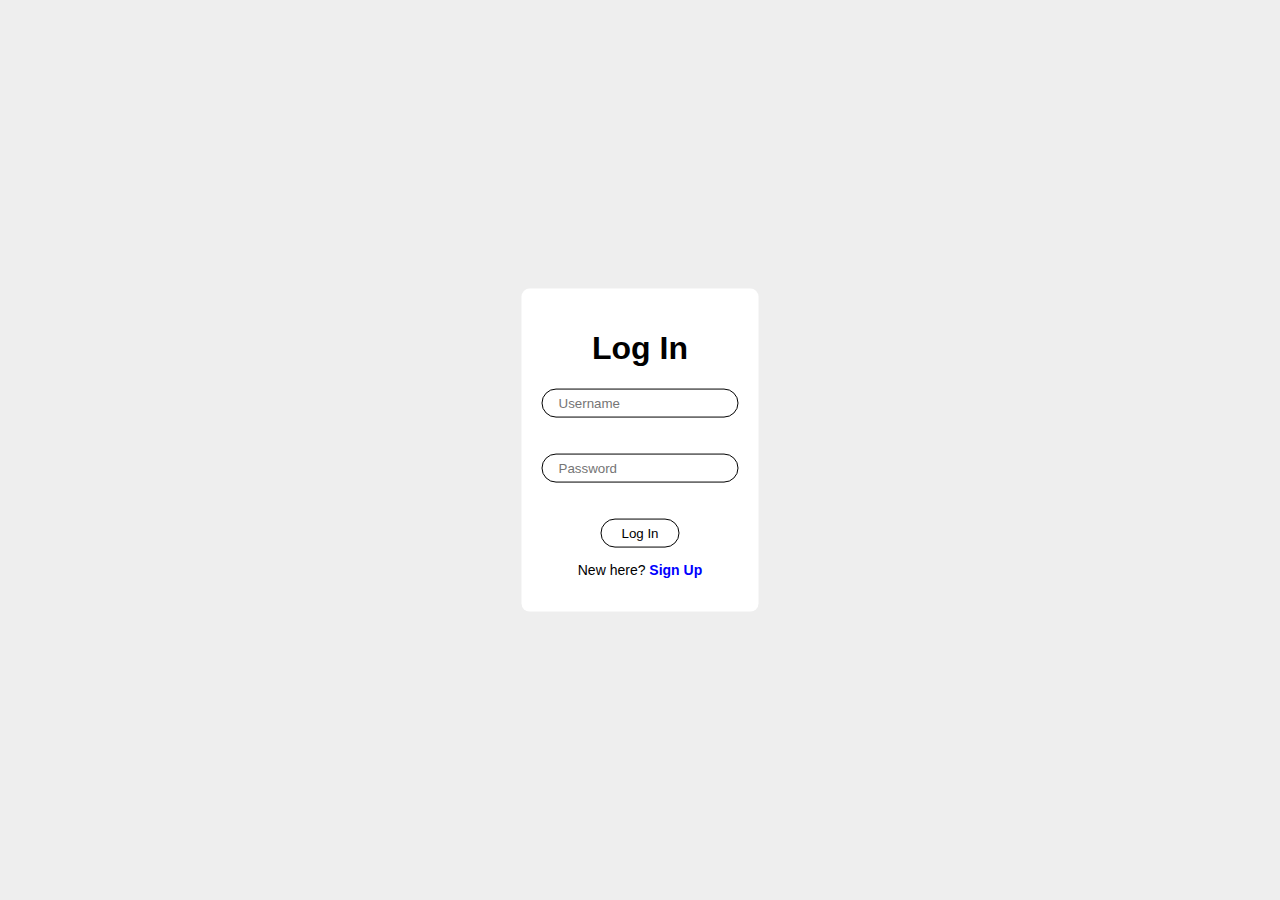
<file: index.html>
<!doctype HTML>
<html>
    <head>
        <title>Tutors Log In</title>
        <link rel="stylesheet" href="css/index.css">
    </head>
    <body>
        <div class="wrapper">
            <div class="main">
                <center><h1 class="login-heading">Log In</h1></center>
                <center><input type="text" class="username" placeholder="Username"></center>
                <br>
                <br>
                <center><input type="password" class="password" placeholder="Password"></center>
                <br>
                <br>
                <center><button class="login">Log In</button></center>
            </div>
            <div class="signup">
                <center><p class="redirect">New here? <span class="blue">Sign Up</span></p></center>
            </div>
        </div>

        <script src="https://code.jquery.com/jquery-3.6.0.min.js" integrity="sha256-/xUj+3OJU5yExlq6GSYGSHk7tPXikynS7ogEvDej/m4=" crossorigin="anonymous"></script>
        <script src="js/index.js"></script>
    </body>
</html>
</file>
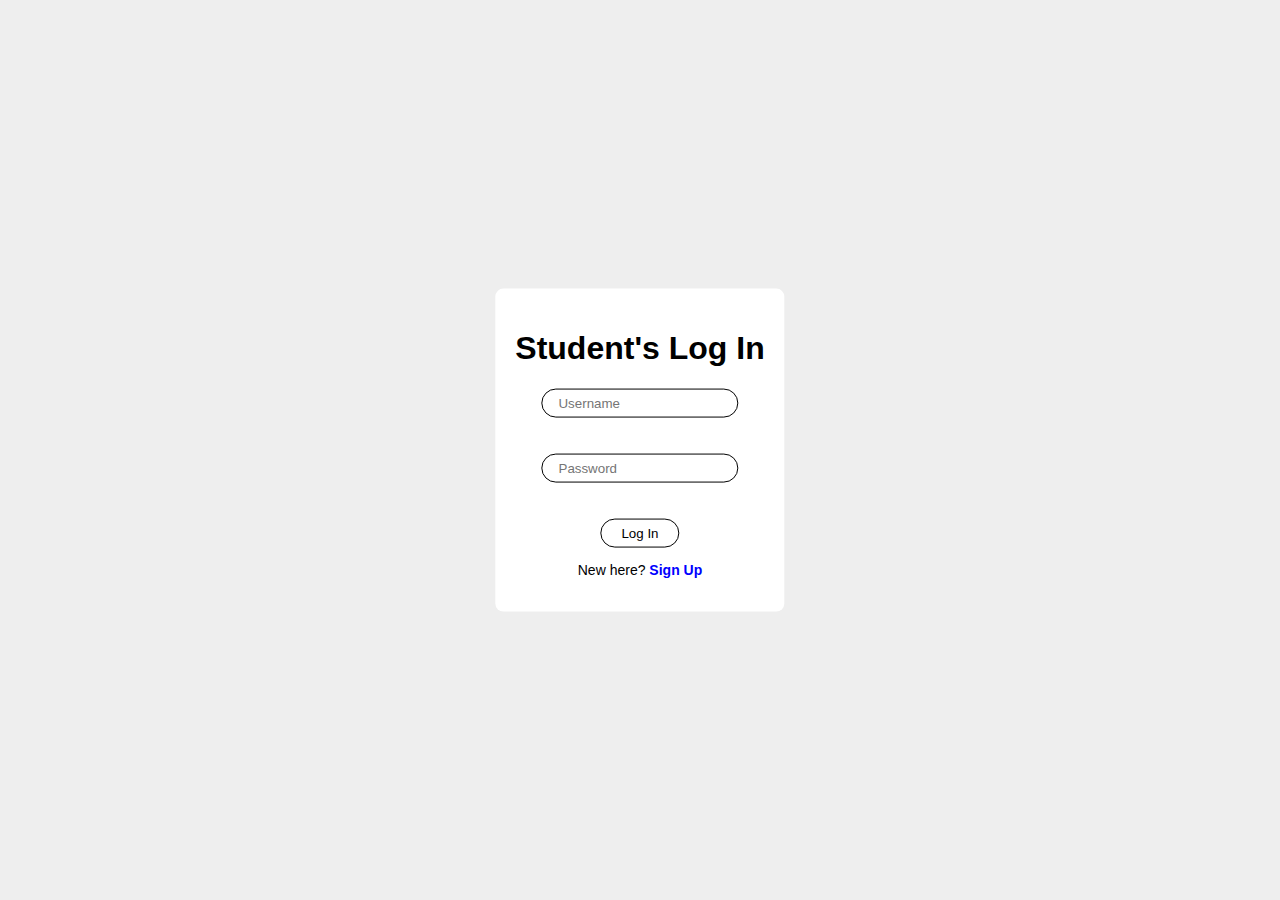
<file: index copy.html>
<!doctype HTML>
<html>
    <head>
        <title>Tutors Log In</title>
        <link rel="stylesheet" href="css/index.css">
    </head>
    <body>
        <div class="wrapper">
            <div class="main">
                <center><h1 class="login-heading">Student's Log In</h1></center>
                <center><input type="text" class="username" placeholder="Username"></center>
                <br>
                <br>
                <center><input type="password" class="password" placeholder="Password"></center>
                <br>
                <br>
                <center><button class="login">Log In</button></center>
            </div>
            <div class="signup">
                <center><p class="redirect">New here? <span class="blue">Sign Up</span></p></center>
            </div>
        </div>

        <script src="https://code.jquery.com/jquery-3.6.0.min.js" integrity="sha256-/xUj+3OJU5yExlq6GSYGSHk7tPXikynS7ogEvDej/m4=" crossorigin="anonymous"></script>
        <script src="js/index.js"></script>
    </body>
</html>
</file>
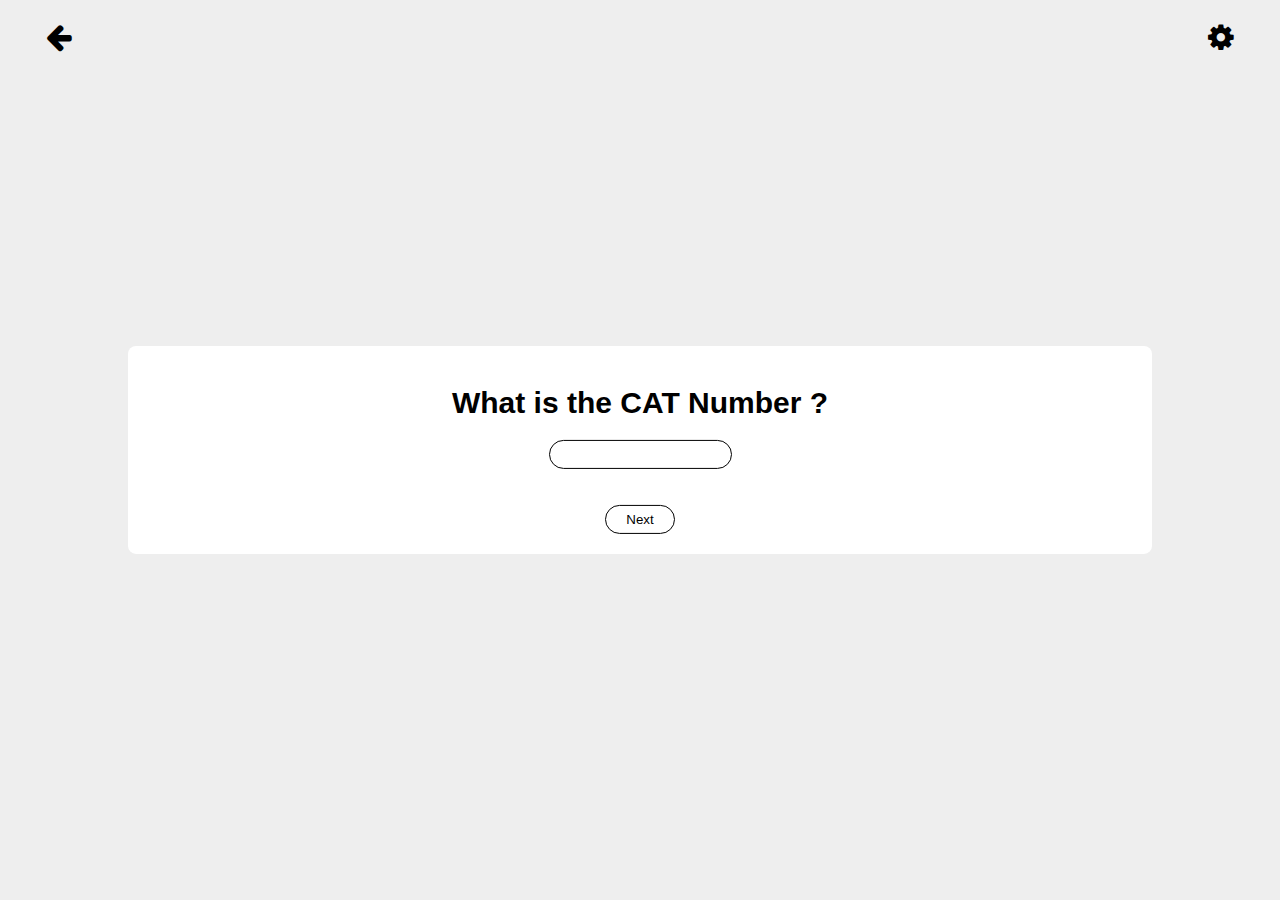
<file: html/catnumber.html>
<!DOCTYPE html>
<html>
    <head>
        <title>CAT Number</title>
        <link rel="stylesheet" href="../css/catnumber.css">
        <link rel="stylesheet" href="../css/font-awesome-4.7.0/css/font-awesome.min.css">
    </head>
    <body>
        <div class="profile">
            <button class="profile-button"><i class="fa fa-cog" aria-hidden="true"></i></button>
            <button class="back"><i class="fa fa-arrow-left" aria-hidden="true"></i></button>
            <div class="options">
                <button class="option">Student Info</button>
                <br>
                <br>
                <br>
                <br>
                <button class="option">Sign Out</button>
            </div>
        </div>
        <div class="wrapper">
            <div class="main">
                <center><h1 class="question">What is the CAT Number ?</h1></center>
                <center><input type="text" class="answer"></center>
                <br>
                <br>
            </div>
            <div class="redirect">
                <center><button class="next">Next</button></center>
            </div>
        </div>

        <script src="https://code.jquery.com/jquery-3.6.0.min.js" integrity="sha256-/xUj+3OJU5yExlq6GSYGSHk7tPXikynS7ogEvDej/m4=" crossorigin="anonymous"></script>
        <script src="../js/catnumber.js"></script>
    </body>
</html>
</file>
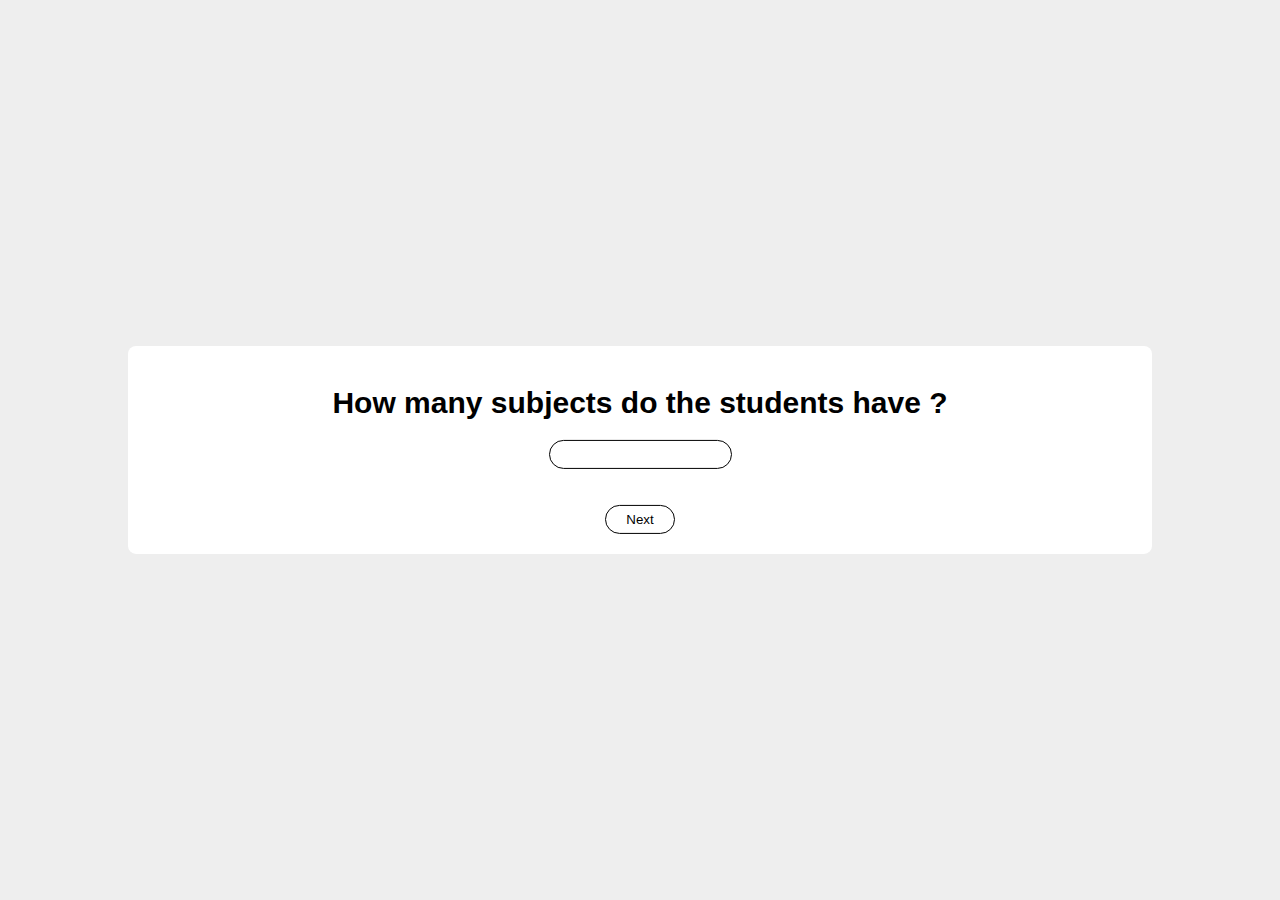
<file: html/question1.html>
<!DOCTYPE html>
<html>
    <head>
        <title>Question 1</title>
        <link rel="stylesheet" href="../css/question1.css">
    </head>
    <body>
        <div class="wrapper">
            <div class="main">
                <center><h1 class="question">How many subjects do the students have ?</h1></center>
                <center><input type="text" class="answer"></center>
                <br>
                <br>
            </div>
            <div class="redirect">
                <center><button class="next">Next</button></center>
            </div>
        </div>

        <script src="https://code.jquery.com/jquery-3.6.0.min.js" integrity="sha256-/xUj+3OJU5yExlq6GSYGSHk7tPXikynS7ogEvDej/m4=" crossorigin="anonymous"></script>
        <script src="../js/question1.js"></script>
    </body>
</html>
</file>
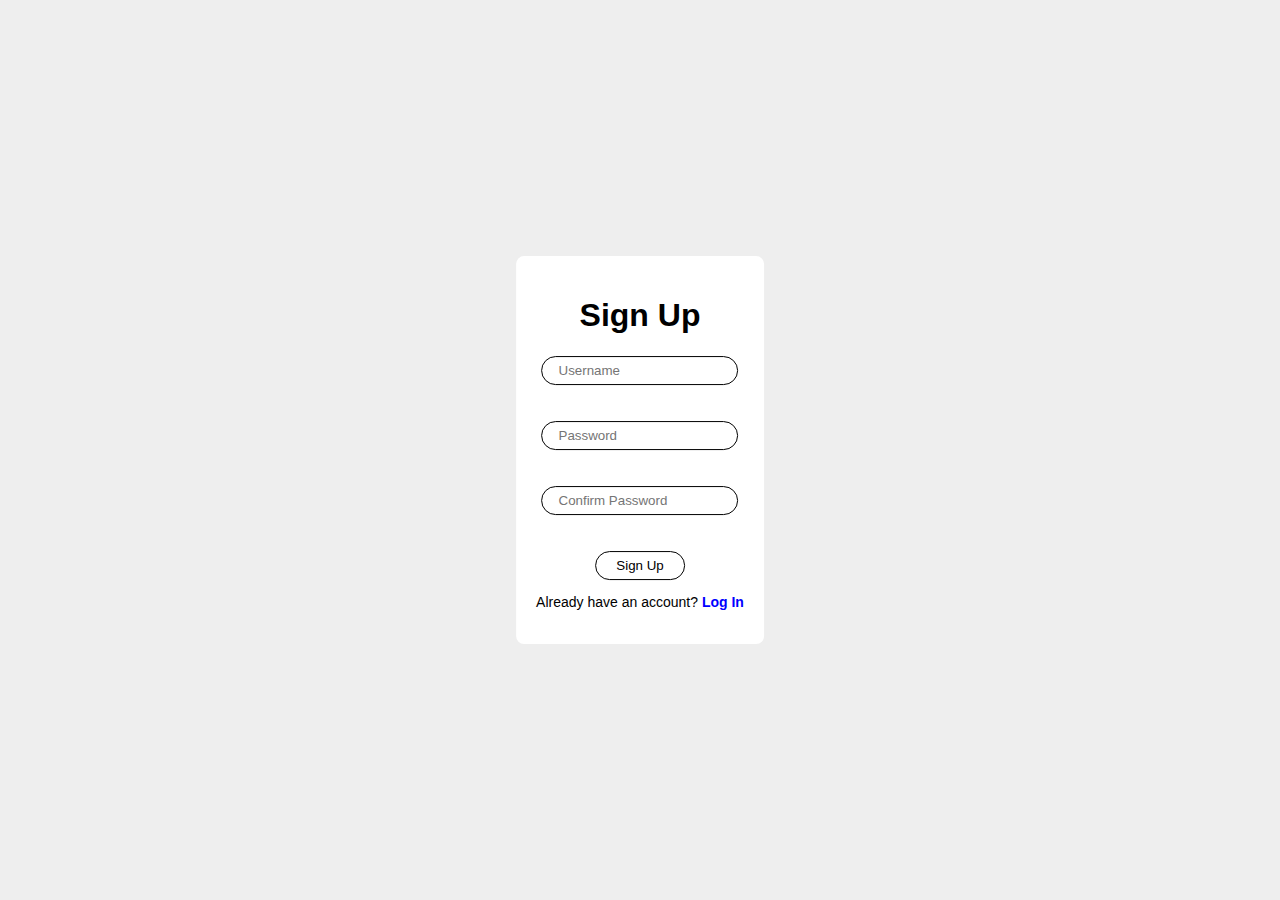
<file: html/signup.html>
<!doctype HTML>
<html>
    <head>
        <title>Tutors Signup</title>
        <link rel="stylesheet" href="../css/signup.css">
    </head>
    <body>
        <div class="wrapper">
            <div class="main">
                <center><h1 class="signup-heading">Sign Up</h1></center>
                <center><input type="text" class="username" placeholder="Username"></center>
                <br>
                <br>
                <center><input type="password" class="password" placeholder="Password"></center>
                <br>
                <br>
                <center><input type="password" class="confirm-password" placeholder="Confirm Password"></center>
                <br>
                <br>
                <center><button class="signup">Sign Up</button></center>
            </div>
            <div class="login">
                <p class="redirect">Already have an account? <span class="blue">Log In</span></p></center>
            </div>
        </div>

        <script src="https://code.jquery.com/jquery-3.6.0.min.js" integrity="sha256-/xUj+3OJU5yExlq6GSYGSHk7tPXikynS7ogEvDej/m4=" crossorigin="anonymous"></script>
        <script src="../js/signup.js"></script>
    </body>
</html>
</file>
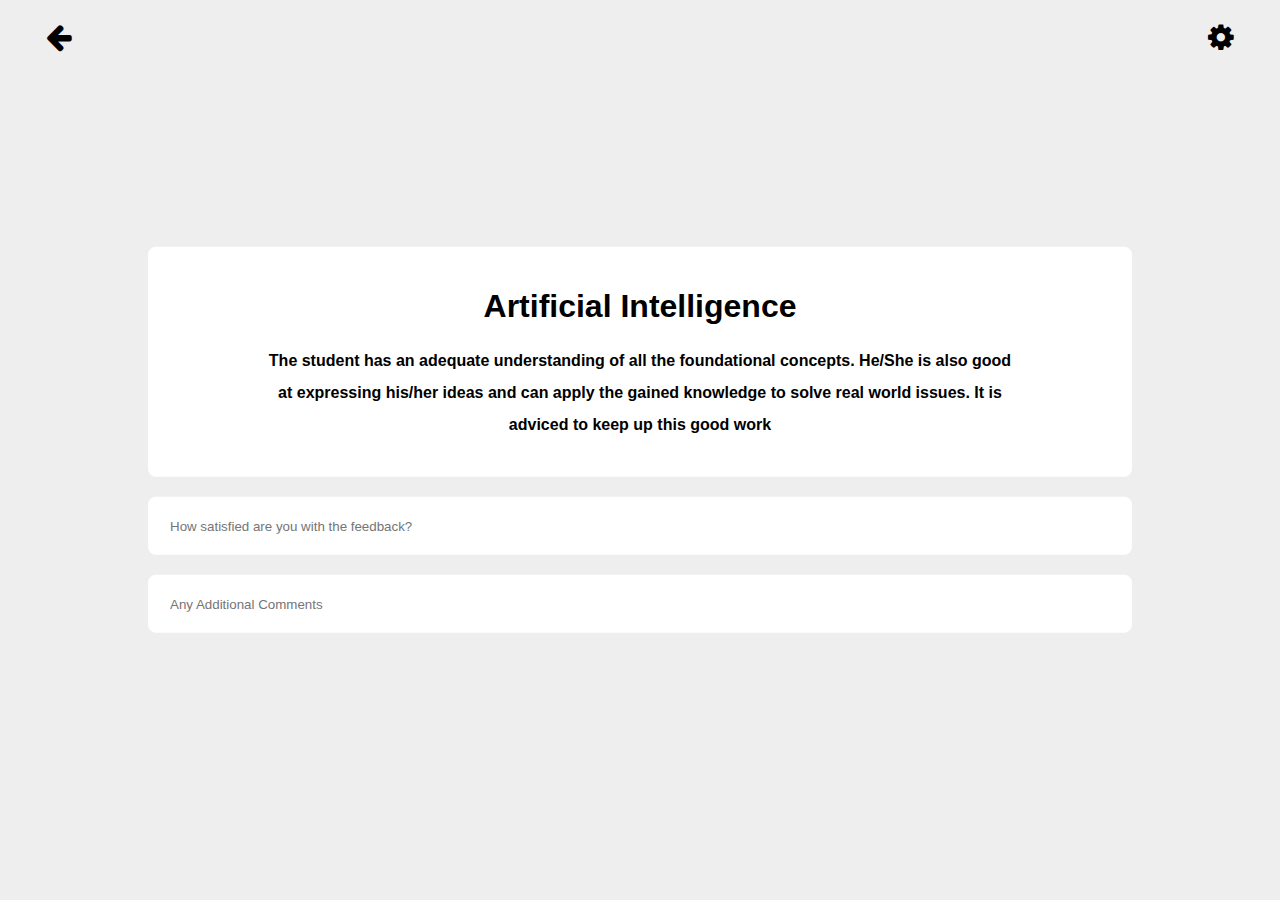
<file: html/studentdetails copy.html>
<!DOCTYPE html>
<html>
    <head>
        <title>Student A</title>
        <link rel="stylesheet" href="../css/studentdetails.css">
        <link rel="stylesheet" href="../css/font-awesome-4.7.0/css/font-awesome.min.css">
    </head>
    <body>
        <div class="profile">
            <button class="profile-button"><i class="fa fa-cog" aria-hidden="true"></i></button>
            <button class="back"><i class="fa fa-arrow-left" aria-hidden="true"></i></button>
            <div class="options">
                <button class="option">Student Info</button>
                <br>
                <br>
                <br>
                <br>
                <button class="option">Sign Out</button>
            </div>
        </div>
        <div class="wrapper">
            <div class="subjects">
                <div class="subject">
                    <h1 class="name">Artificial Intelligence</h1>
                    <div class="piechart">

                    </div>
                    <p class="suggestion">The student has an adequate understanding of all the foundational concepts. He/She is also good at expressing his/her ideas and can apply the gained knowledge to solve real world issues. It is adviced to keep up this good work</p>
                </div>

                <div class="subject">
                    <input type="text" class="feedback" placeholder="How satisfied are you with the feedback?">
                </div>
                <div class="subject">
                    <input type="text" class="feedback" placeholder="Any Additional Comments">
                </div>
            </div>
        </div>

        <script src="https://code.jquery.com/jquery-3.6.0.min.js" integrity="sha256-/xUj+3OJU5yExlq6GSYGSHk7tPXikynS7ogEvDej/m4=" crossorigin="anonymous"></script>
        <script src="../js/studentdetails.js"></script>
    </body>
</html>
</file>
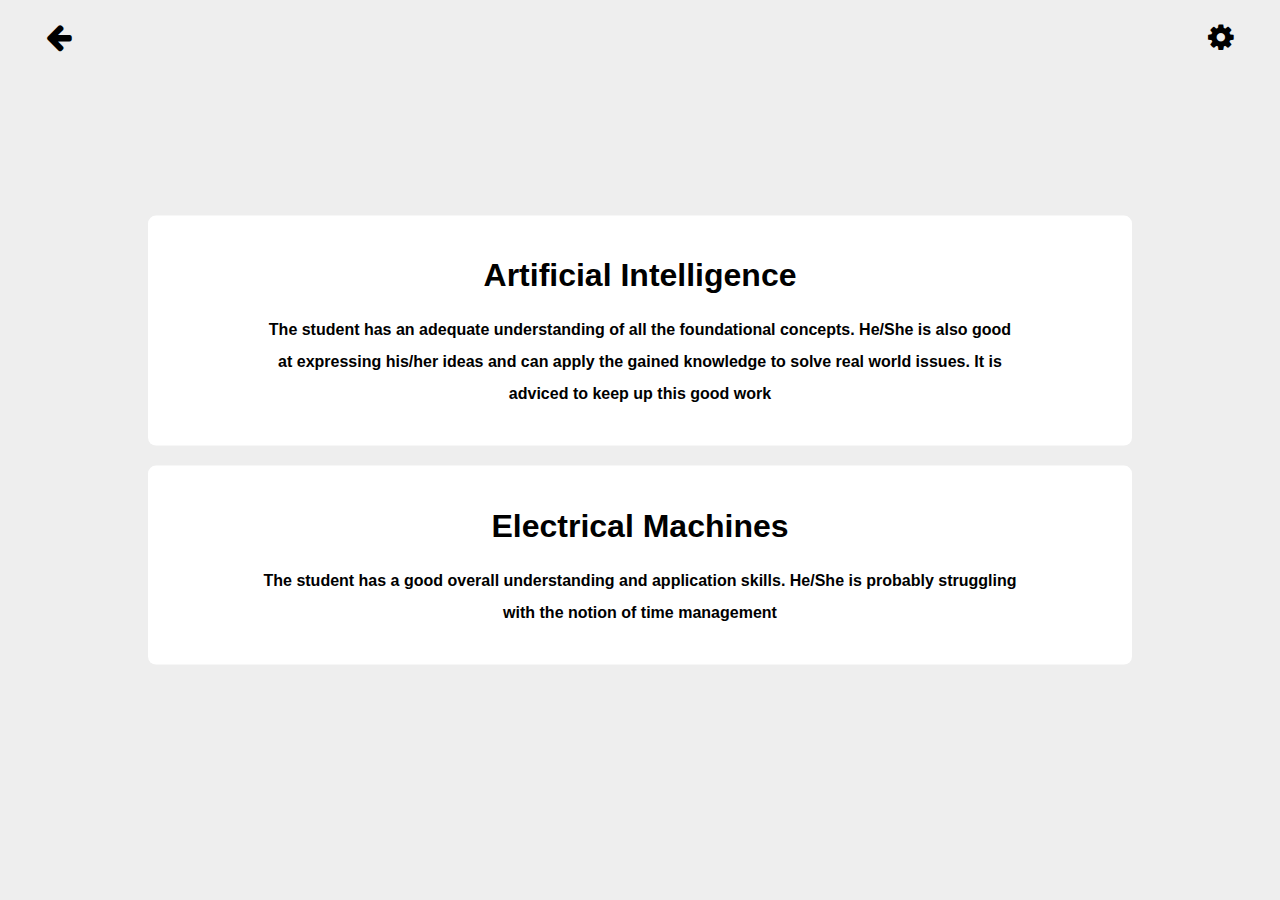
<file: html/studentdetails.html>
<!DOCTYPE html>
<html>
    <head>
        <title>Student A</title>
        <link rel="stylesheet" href="../css/studentdetails.css">
        <link rel="stylesheet" href="../css/font-awesome-4.7.0/css/font-awesome.min.css">
    </head>
    <body>
        <div class="profile">
            <button class="profile-button"><i class="fa fa-cog" aria-hidden="true"></i></button>
            <button class="back"><i class="fa fa-arrow-left" aria-hidden="true"></i></button>
            <div class="options">
                <button class="option">Student Info</button>
                <br>
                <br>
                <br>
                <br>
                <button class="option">Sign Out</button>
            </div>
        </div>
        <div class="wrapper">
            <div class="subjects">
                <div class="subject">
                    <h1 class="name">Artificial Intelligence</h1>
                    <div class="piechart">

                    </div>
                    <p class="suggestion">The student has an adequate understanding of all the foundational concepts. He/She is also good at expressing his/her ideas and can apply the gained knowledge to solve real world issues. It is adviced to keep up this good work</p>
                </div>

                <div class="subject">
                    <h1 class="name">Electrical Machines</h1>
                    <div class="piechart">

                    </div>
                    <p class="suggestion">The student has a good overall understanding and application skills. He/She is probably struggling with the notion of time management</p>
                </div>
            </div>
        </div>

        <script src="https://code.jquery.com/jquery-3.6.0.min.js" integrity="sha256-/xUj+3OJU5yExlq6GSYGSHk7tPXikynS7ogEvDej/m4=" crossorigin="anonymous"></script>
        <script src="../js/studentdetails.js"></script>
    </body>
</html>
</file>
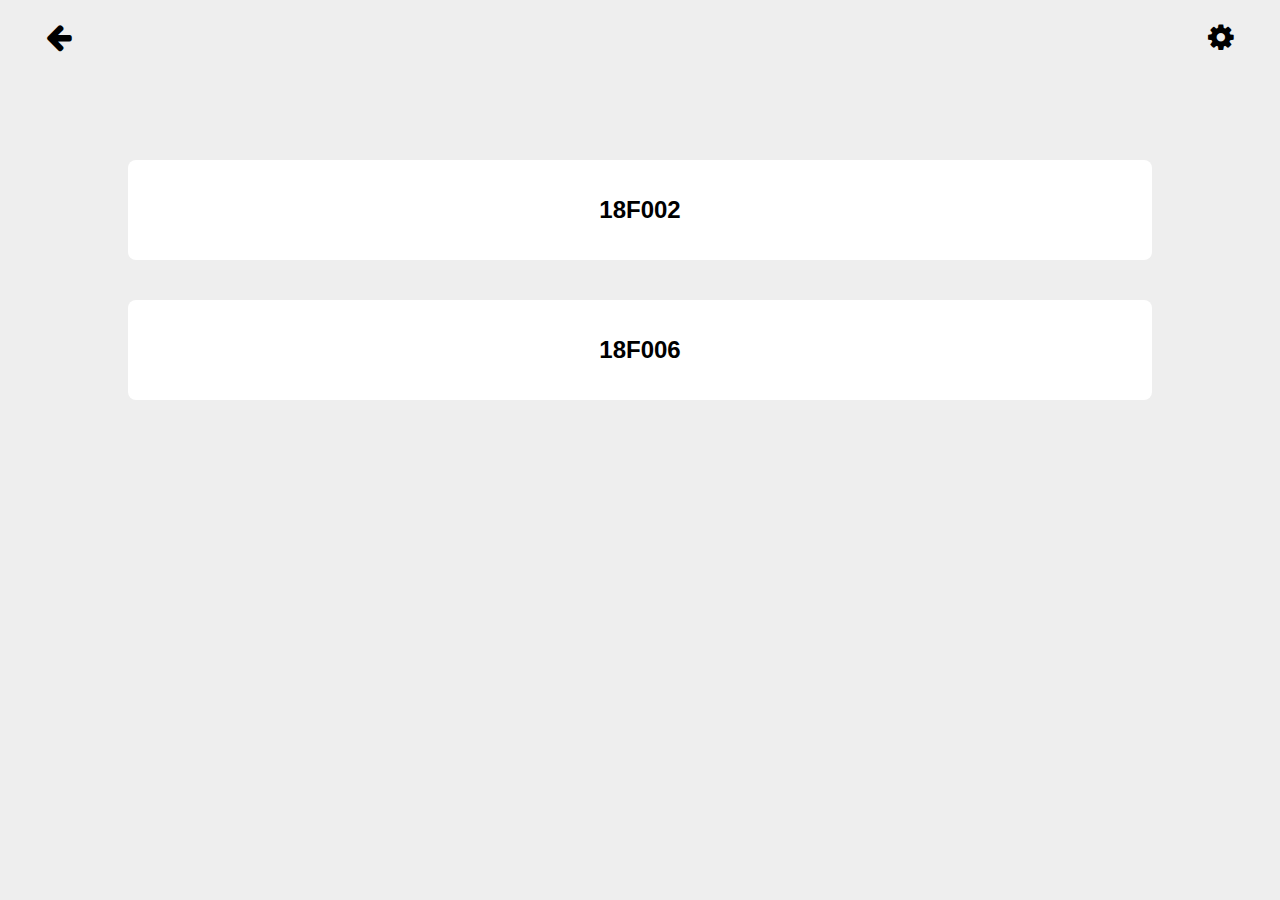
<file: html/studentinfo.html>
<!DOCTYPE html>
<html>
    <head>
        <title>Student Info</title>
        <link rel="stylesheet" href="../css/studentinfo.css">
        <link rel="stylesheet" href="../css/font-awesome-4.7.0/css/font-awesome.min.css">
    </head>
    <body>
        <div class="profile">
            <button class="profile-button"><i class="fa fa-cog" aria-hidden="true"></i></button>
            <button class="back"><i class="fa fa-arrow-left" aria-hidden="true"></i></button>
            <div class="options">
                <button class="option">Student Info</button>
                <br>
                <br>
                <br>
                <br>
                <button class="option">Sign Out</button>
            </div>
        </div>
        <div class="wrapper">
            <div class="main">
                <div class="student">
                    <h1 class="name">18F002</h1>
                </div>
                <div class="student">
                    <h1 class="name">18F006</h1>
                </div>
            </div>
        </div>

        <script src="https://code.jquery.com/jquery-3.6.0.min.js" integrity="sha256-/xUj+3OJU5yExlq6GSYGSHk7tPXikynS7ogEvDej/m4=" crossorigin="anonymous"></script>
        <script src="../js/studentinfo.js"></script>
    </body>
</html>
</file>
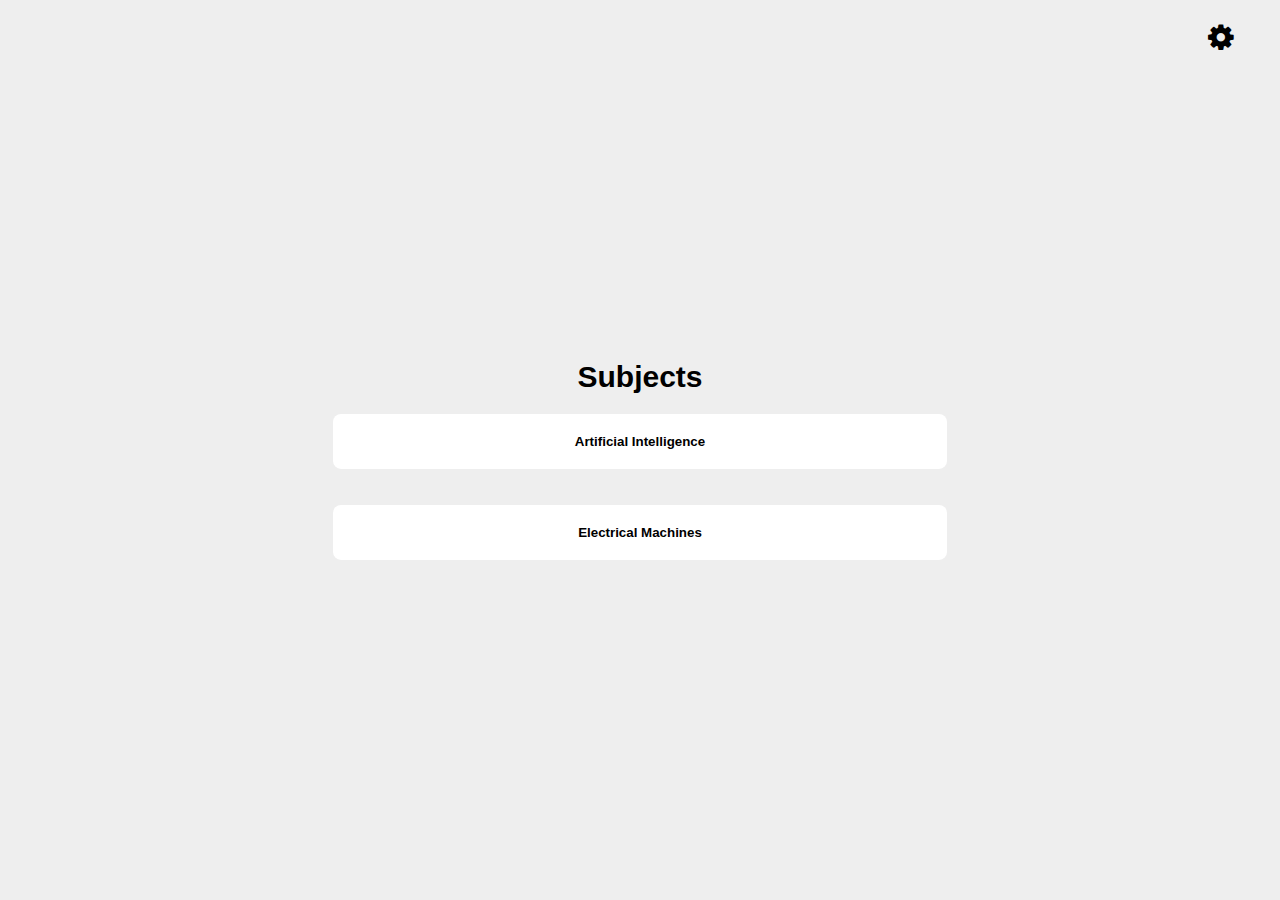
<file: html/subjects.html>
<!DOCTYPE html>
<html>
    <head>
        <title>Subjects</title>
        <link rel="stylesheet" href="../css/subjects.css">
        <link rel="stylesheet" href="../css/font-awesome-4.7.0/css/font-awesome.min.css">
    </head>
    <body>
        <div class="profile">
            <button class="profile-button"><i class="fa fa-cog" aria-hidden="true"></i></button>
            <div class="options">
                <button class="option">Student Info</button>
                <br>
                <br>
                <br>
                <br>
                <button class="option">Sign Out</button>
            </div>
        </div>
        <div class="wrapper">
            <center><h1 class="heading">Subjects</h1></center>
            <div class="subjects">
                <center><button class="subject">Artificial Intelligence</button></center>
                <br>
                <br>
                <center><button class="subject">Electrical Machines</button></center>
                <!--<br>
                <br>
                <center><button class="subject">Subject 3</button></center>
                <br>
                <br>
                <center><button class="subject">Subject 4</button></center>-->
            </div>
        </div>

        <script src="https://code.jquery.com/jquery-3.6.0.min.js" integrity="sha256-/xUj+3OJU5yExlq6GSYGSHk7tPXikynS7ogEvDej/m4=" crossorigin="anonymous"></script>
        <script src="../js/subjects.js"></script>
    </body>
</html>
</file>
<file: css/index.css>
* {
    box-sizing: border-box;
}

body {
    margin: 0;
    background-color: #eee;
}

.wrapper {
    position: absolute;
    top: 50%;
    left: 50%;
    transform: translate(-50%, -50%);
    background-color: #fff;
    padding: 20px;
    border-radius: 8px;
}

.login-heading {
    font-family: sans-serif;
}

input {
    border-radius: 24px;
    border: 1px solid black;
    padding-left: 16px;
    padding-top: 6px;
    padding-bottom: 6px;
    outline: 0;
}

.login {
    background-color: transparent;
    border: 1px solid black;
    padding-top: 6px;
    padding-bottom: 6px;
    padding-left: 20px;
    padding-right: 20px;
    border-radius: 24px;
    outline: 0;
}

.login:hover {
    background-color: #000;
    color: #fff;
    cursor: pointer;
}

.redirect {
    font-family: sans-serif;
    font-size: 14px;
}

.blue {
    color: blue;
    font-weight: bold;
}

.redirect:hover {
    cursor: pointer;
}
</file>
<file: css/catnumber.css>
* {
    box-sizing: border-box;
}

body {
    margin: 0;
    background-color: #eee;
}

.wrapper {
    position: absolute;
    top: 50%;
    left: 50%;
    transform: translate(-50%, -50%);
    background-color: #fff;
    border-radius: 8px;
    padding: 20px;
    width: 80%;
}

.question {
    font-family: sans-serif;
    font-size: 30px;
}

input {
    border-radius: 24px;
    border: 1px solid black;
    text-align: center;
    padding-top: 6px;
    padding-bottom: 6px;
    outline: 0;
}

.next {
    background-color: transparent;
    border: 1px solid black;
    padding-top: 6px;
    padding-bottom: 6px;
    padding-left: 20px;
    padding-right: 20px;
    border-radius: 24px;
    outline: 0;
}

.next:hover {
    background-color: #000;
    color: #fff;
    cursor: pointer;
}

.profile {
    width: 100%;
    height: 100 vh;
}

.profile-button {
    position: absolute;
    right: 40px;
    background-color: transparent;
    border: none;
    font-size: 30px;
    top: 20px;
    outline: 0;
}

.back {
    position: absolute;
    left: 40px;
    background-color: transparent;
    border: none;
    font-size: 30px;
    top: 20px;
    outline: 0;
}

.options {
    position: absolute;
    top: 50%;
    left: 50%;
    transform: translate(-50%, -50%);
    z-index: 2;
    display: none;
}

.option {
    font-family: sans-serif;
    text-align: center;
    outline: 0;
    font-size: 24px;
    background-color: transparent;
    border: none;
    outline: 0;
    font-weight: bold;
    width: 100%;
}

.profile-button:hover {
    cursor: pointer;
}

.option:hover {
    cursor: pointer;
}
</file>
<file: css/question1.css>
* {
    box-sizing: border-box;
}

body {
    margin: 0;
    background-color: #eee;
}

.wrapper {
    position: absolute;
    top: 50%;
    left: 50%;
    transform: translate(-50%, -50%);
    background-color: #fff;
    border-radius: 8px;
    padding: 20px;
    width: 80%;
}

.question {
    font-family: sans-serif;
    font-size: 30px;
}

input {
    border-radius: 24px;
    border: 1px solid black;
    text-align: center;
    padding-top: 6px;
    padding-bottom: 6px;
    outline: 0;
}

.next {
    background-color: transparent;
    border: 1px solid black;
    padding-top: 6px;
    padding-bottom: 6px;
    padding-left: 20px;
    padding-right: 20px;
    border-radius: 24px;
    outline: 0;
}

.next:hover {
    background-color: #000;
    color: #fff;
    cursor: pointer;
}
</file>
<file: css/signup.css>
* {
    box-sizing: border-box;
}

body {
    margin: 0;
    background-color: #eee;
}

.wrapper {
    position: absolute;
    top: 50%;
    left: 50%;
    transform: translate(-50%, -50%);
    background-color: #fff;
    padding: 20px;
    border-radius: 8px;
}

.signup-heading {
    font-family: sans-serif;
}

input {
    border-radius: 24px;
    border: 1px solid black;
    padding-left: 16px;
    padding-top: 6px;
    padding-bottom: 6px;
    outline: 0;
}

.signup {
    background-color: transparent;
    border: 1px solid black;
    padding-top: 6px;
    padding-bottom: 6px;
    padding-left: 20px;
    padding-right: 20px;
    border-radius: 24px;
    outline: 0;
}

.signup:hover {
    background-color: #000;
    color: #fff;
    cursor: pointer;
}

.redirect {
    font-family: sans-serif;
    font-size: 14px;
}

.blue {
    color: blue;
    font-weight: bold;
}

.redirect:hover {
    cursor: pointer;
}
</file>
<file: css/studentdetails.css>
* {
    box-sizing: border-box;
}

body {
    margin: 0;
    background-color: #eee;
}

.profile {
    width: 100%;
    height: 100 vh;
}

.profile-button {
    position: absolute;
    right: 40px;
    background-color: transparent;
    border: none;
    font-size: 30px;
    top: 20px;
    outline: 0;
}

.back {
    position: absolute;
    left: 40px;
    background-color: transparent;
    border: none;
    font-size: 30px;
    top: 20px;
    outline: 0;
}

.options {
    position: absolute;
    top: 50%;
    left: 50%;
    transform: translate(-50%, -50%);
    z-index: 2;
    display: none;
}

.option {
    font-family: sans-serif;
    text-align: center;
    outline: 0;
    font-size: 24px;
    background-color: transparent;
    border: none;
    outline: 0;
    font-weight: bold;
    width: 100%;
}

.profile-button:hover {
    cursor: pointer;
}

.option:hover {
    cursor: pointer;
}

.wrapper {
    position: absolute;
    top: 50%;
    left: 50%;
    transform: translate(-50%, -50%);
    border-radius: 8px;
    padding: 20px;
    width: 80%;
}

.subject {
    background-color: #fff;
    padding: 20px;
    border-radius: 8px;
    margin-bottom: 20px;
}

.name {
    font-family: sans-serif;
    text-align: center;
    margin-bottom: 20px;
}

.suggestion {
    margin-top: 20px;
    font-family: sans-serif;
    font-weight: bold;
    text-align: center;
    line-height: 2;
    width: 80%;
    margin-left: 10%;
}

.feedback {
    background-color: transparent;
    border: none;
    width: 400px;
    outline: 0;
}
</file>
<file: css/studentinfo.css>
* {
    box-sizing: border-box;
}

body {
    margin: 0;
    background-color: #eee;
}

.profile {
    width: 100%;
    height: 100 vh;
}

.profile-button {
    position: absolute;
    right: 40px;
    background-color: transparent;
    border: none;
    font-size: 30px;
    top: 20px;
    outline: 0;
}

.back {
    position: absolute;
    left: 40px;
    background-color: transparent;
    border: none;
    font-size: 30px;
    top: 20px;
    outline: 0;
}

.options {
    position: absolute;
    top: 50%;
    left: 50%;
    transform: translate(-50%, -50%);
    z-index: 2;
    display: none;
}

.option {
    font-family: sans-serif;
    text-align: center;
    outline: 0;
    font-size: 24px;
    background-color: transparent;
    border: none;
    outline: 0;
    font-weight: bold;
    width: 100%;
}

.profile-button:hover {
    cursor: pointer;
}

.option:hover {
    cursor: pointer;
}

.wrapper {
    margin-top: 160px;
}

.student {
    padding: 20px;
    width: 80%;
    margin-left: 10%;
    background-color: #fff;
    margin-bottom: 40px;
    border-radius: 8px;
}

.name {
    font-family: sans-serif;
    text-align: center;
    font-size: 24px;
}
</file>
<file: css/subjects.css>
* {
    box-sizing: border-box;
}

body {
    margin: 0;
    background-color: #eee;
}

.wrapper {
    position: absolute;
    top: 50%;
    left: 50%;
    transform: translate(-50%, -50%);
    border-radius: 8px;
    width: 80%;
}

.heading {
    font-family: sans-serif;
    font-size: 30px;
}

.subject {
    background-color: transparent;
    padding: 20px;
    border: none;
    background-color: #fff;
    border-radius: 8px;
    outline: 0;
    width: 60%;
    font-weight: bold;
}

.subject:hover {
    background-color: #000;
    color: #fff;
    cursor: pointer;
}

.profile {
    width: 100%;
    height: 100 vh;
}

.profile-button {
    position: absolute;
    right: 40px;
    background-color: transparent;
    border: none;
    font-size: 30px;
    top: 20px;
    outline: 0;
}

.options {
    position: absolute;
    top: 50%;
    left: 50%;
    transform: translate(-50%, -50%);
    z-index: 2;
    display: none;
}

.option {
    font-family: sans-serif;
    text-align: center;
    outline: 0;
    font-size: 24px;
    background-color: transparent;
    border: none;
    outline: 0;
    font-weight: bold;
    width: 100%;
}

.profile-button:hover {
    cursor: pointer;
}

.option:hover {
    cursor: pointer;
}
</file>
